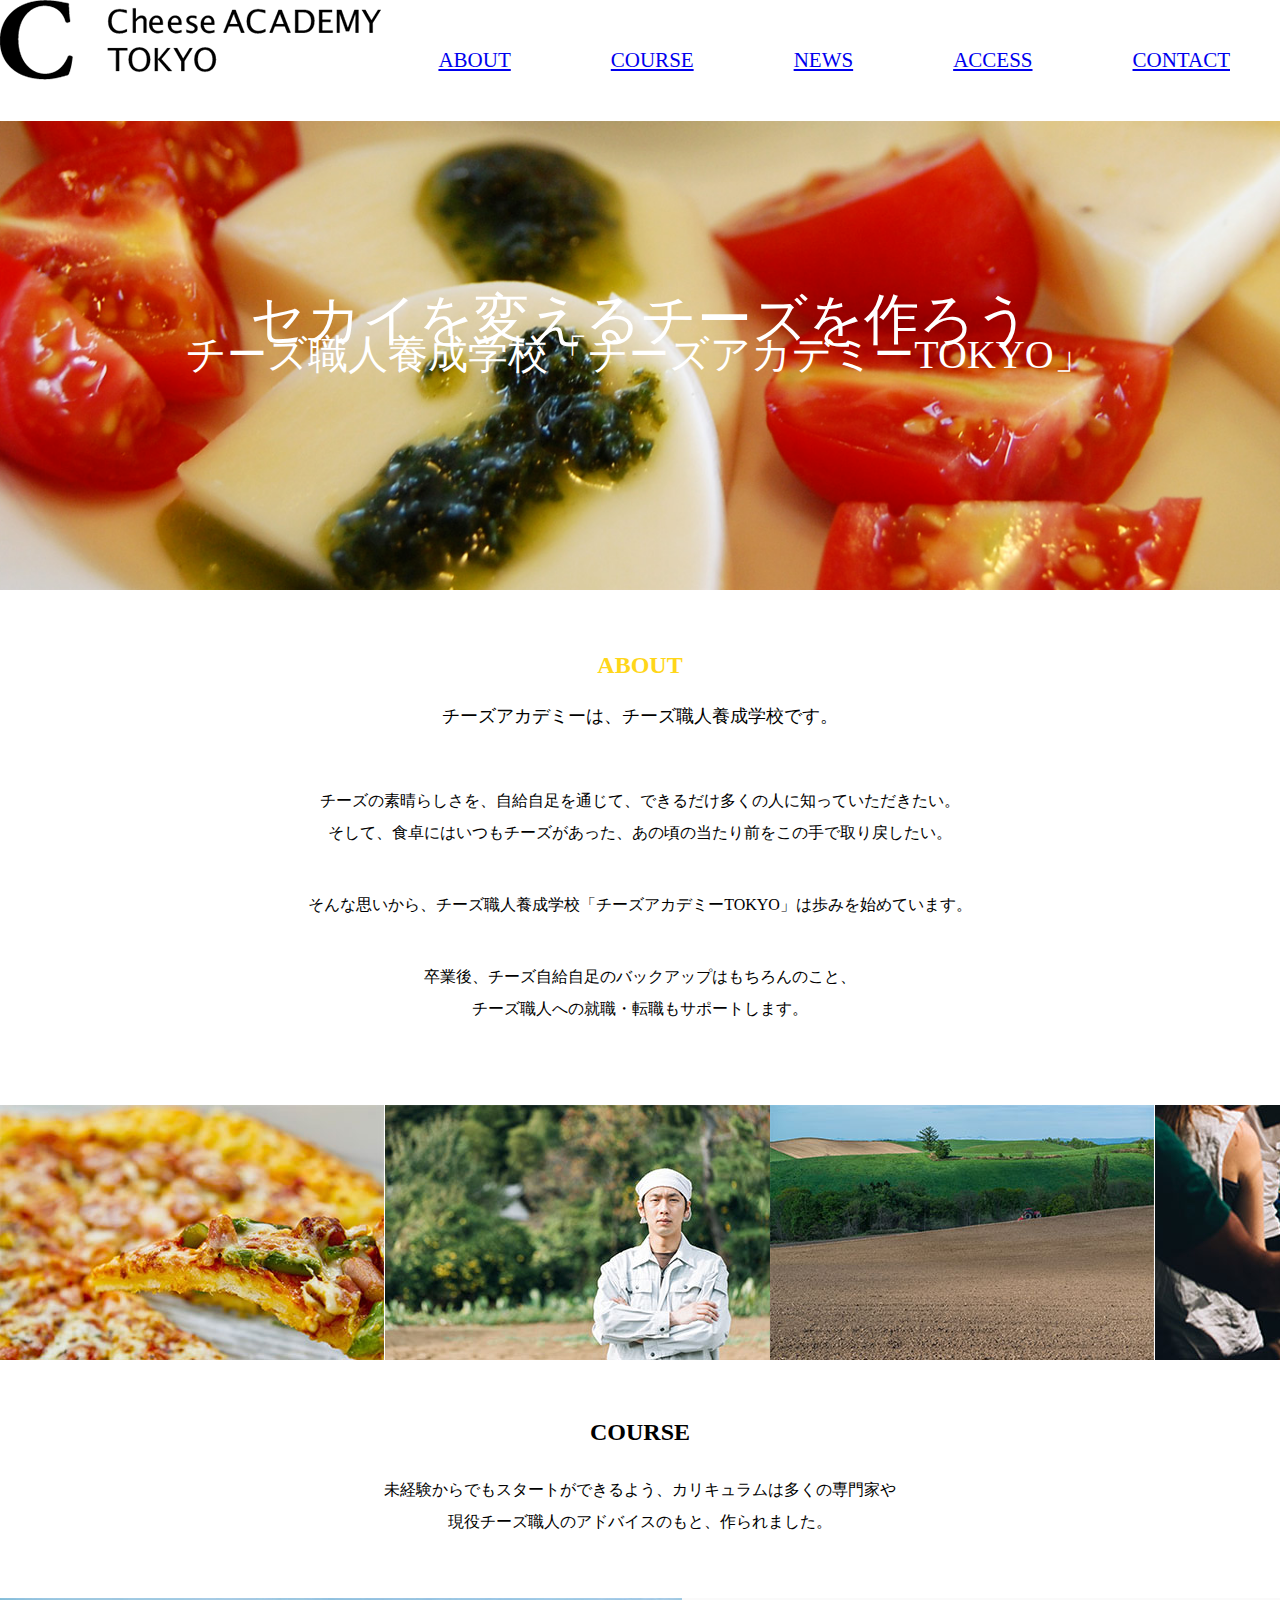
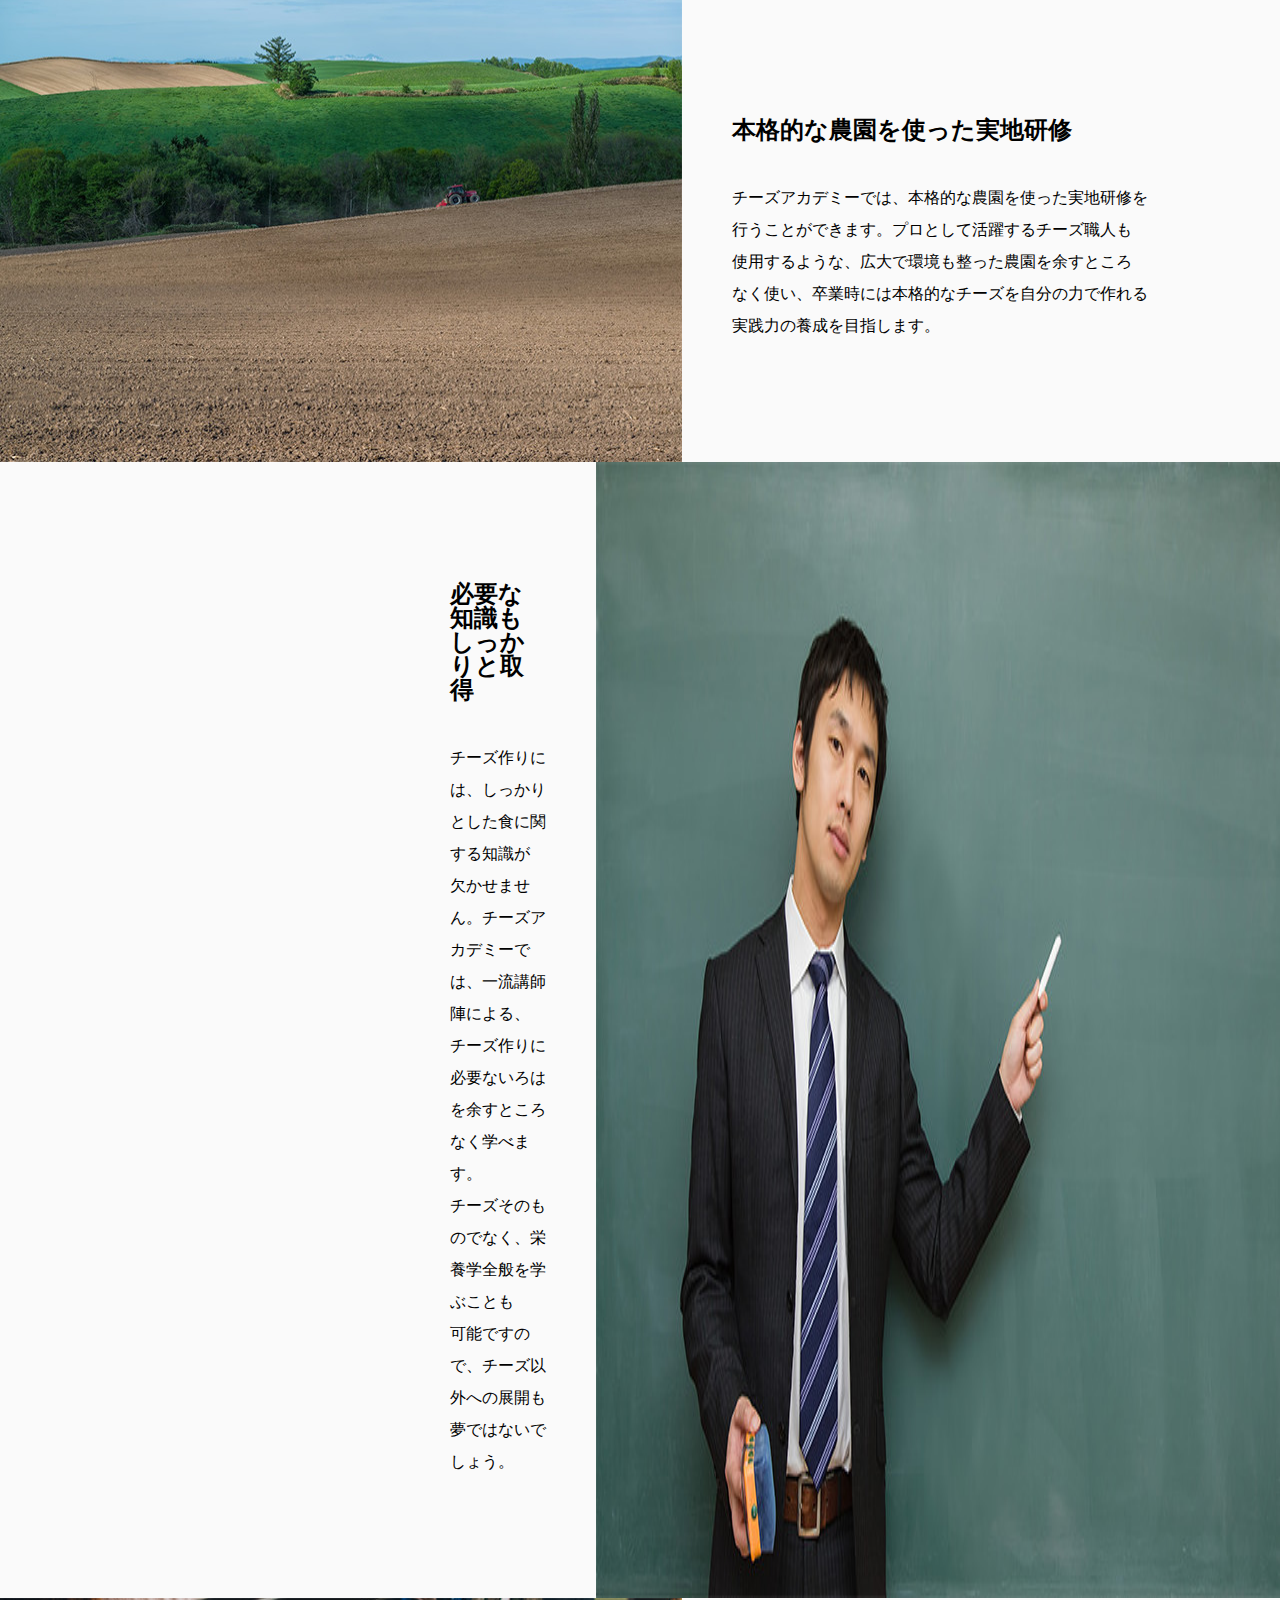
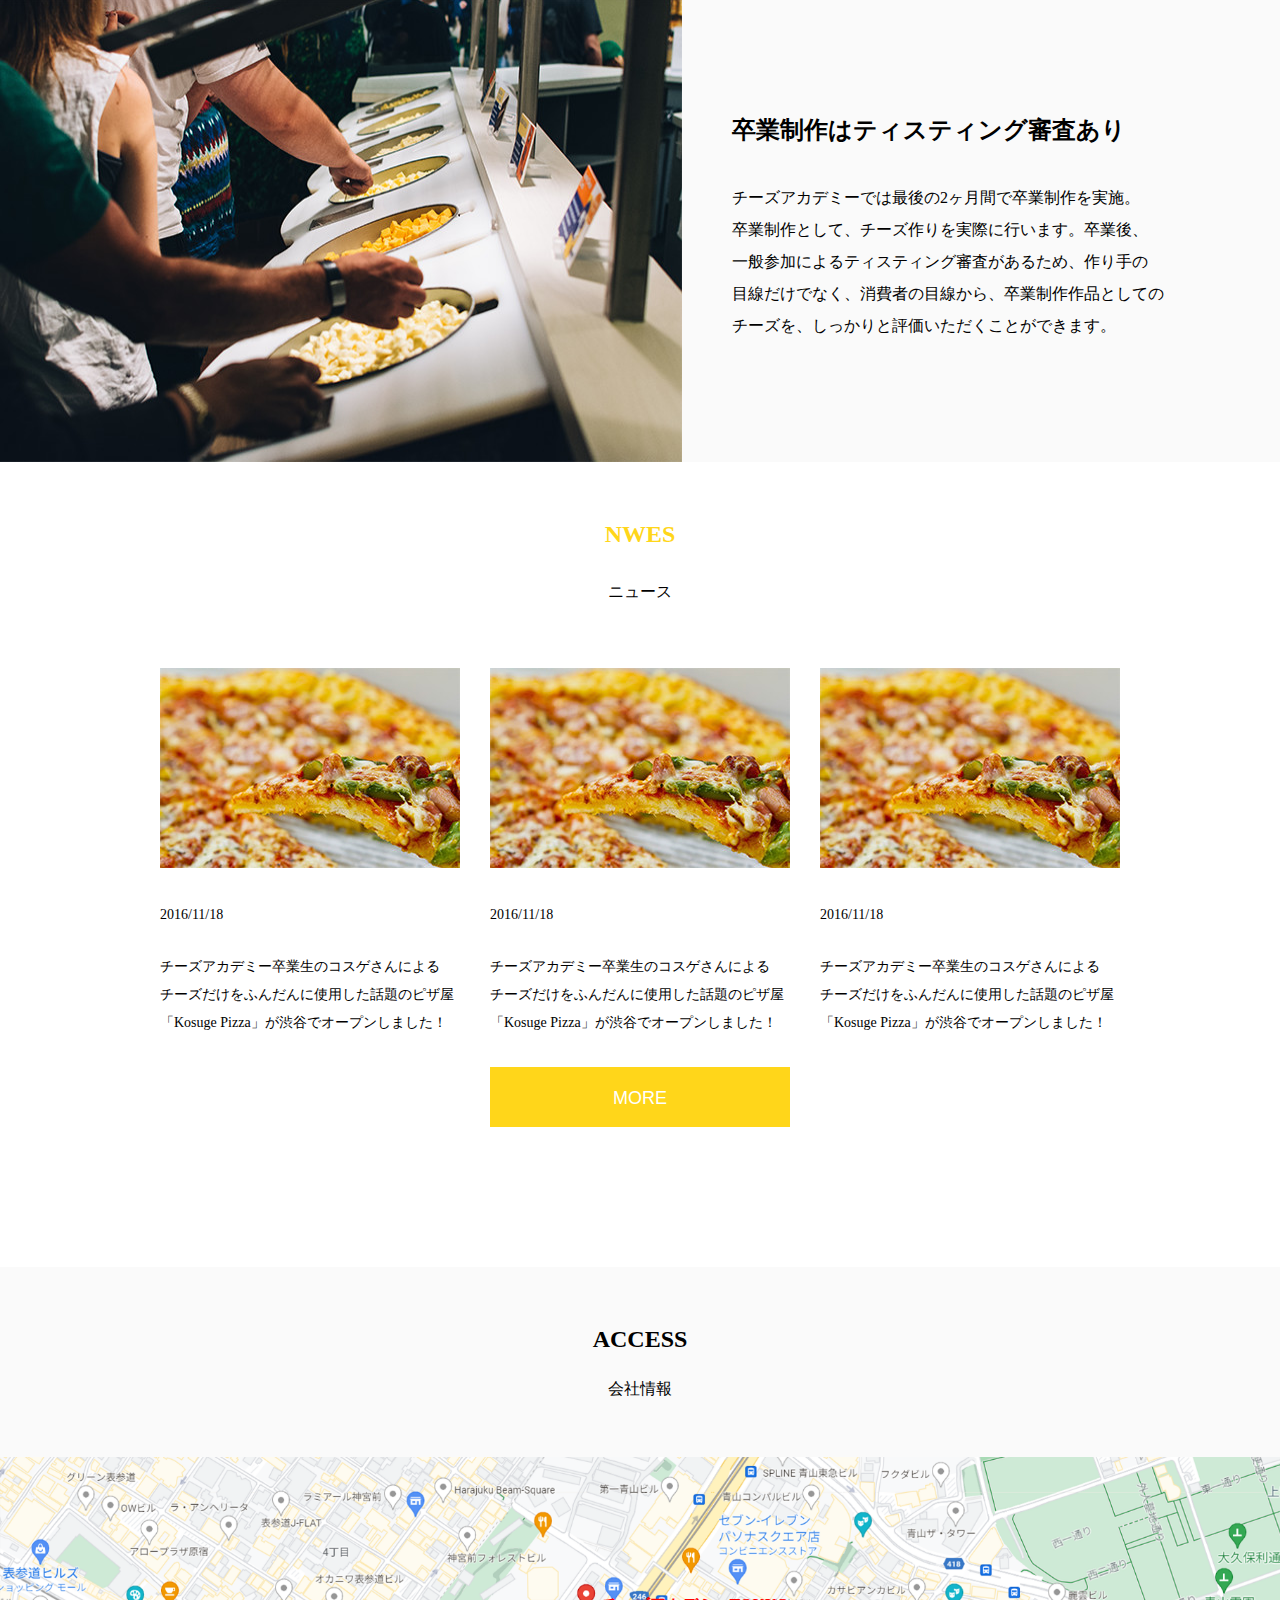
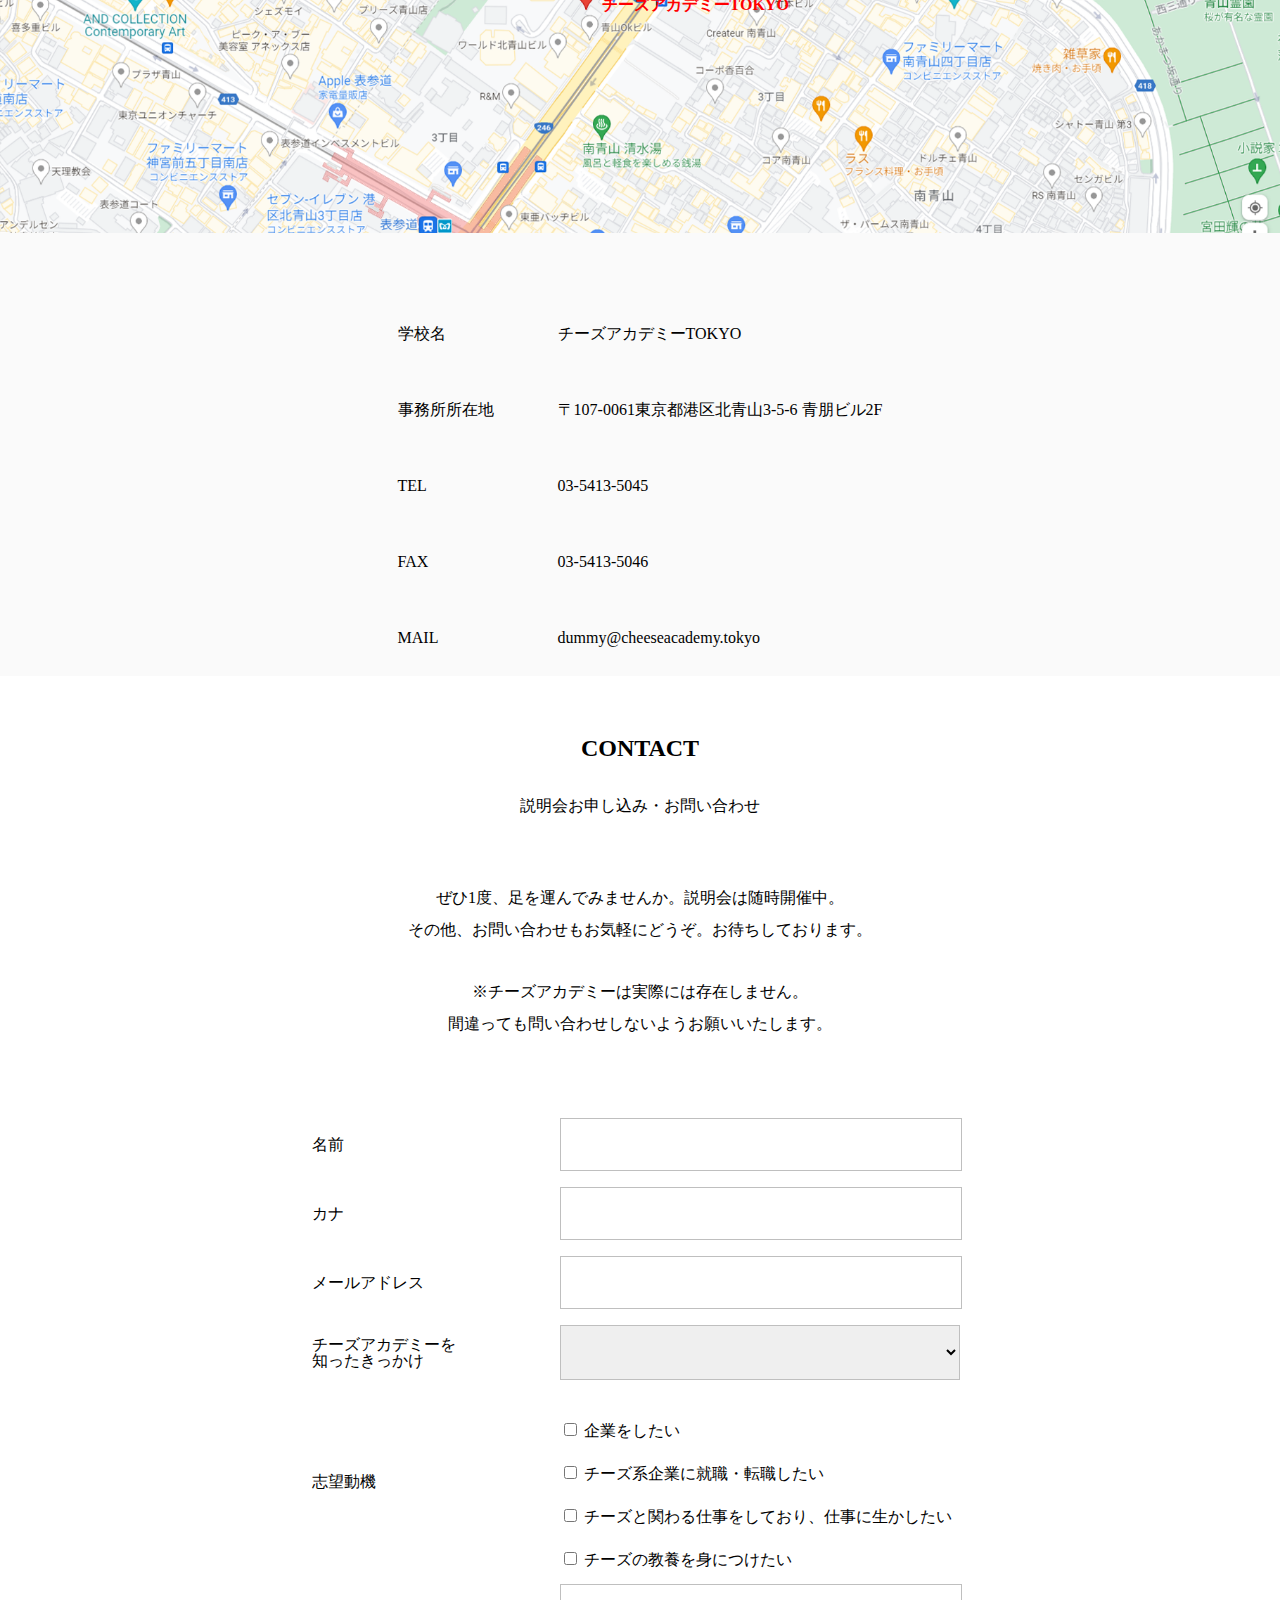
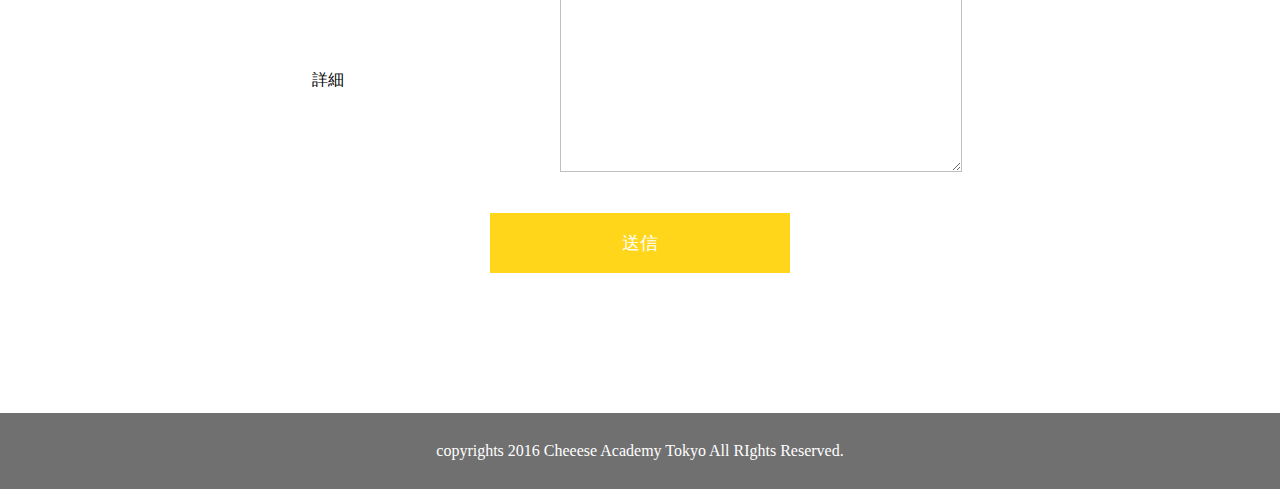
<file: html_name_33/index.html>
<!DOCTYPE html>
<html lang="ja">
<!-- 最初の設定は終わっています　必要な方は触ってください -->

<head>
  <meta charset="UTF-8">
  <meta name="viewport" content="width=device-width, initial-scale=1.0">
  <meta http-equiv="X-UA-Compatible" content="ie=edge">
  <title>チーズアカデミー</title>
  <link rel="stylesheet" href="css/reset.css">
  <link rel="stylesheet" href="css/style.css">
</head>
<!-- 最初の設定は終わっています　必要な方は触ってください -->

<body>
  <!-- この中に記述していく -->
  <!-- ここから下にコードを書く -->
  <!-- /#headr -->
<div class="wrap">
  <header id="header">
    <div id="logo">
      <img src="./img/header_logo.png" alt="">
    </div>
      <div class="container">
        <div class="box"><a href="#ABOUT">ABOUT</a></div> 
        <div class="box"><a href="#COURSE">COURSE</a></div>
        <div class="box"><a href="#NEWS">NEWS</a></div>
        <div class="box"><a href="#ACCESS">ACCESS</a></div>
        <div class="box"><a href="#CONTACT">CONTACT</a></div>
      </div>
    </header>
</div>
  <!-- /.mainvisual -->
<div class="mainvisual">
  <img id="img1" src="./img/mainbg.png" alt="">
    <div id="p1"><p>セカイを変えるチーズを作ろう</p></div>
    <div id="p2"><p>チーズ職人養成学校「チーズアカデミーTOKYO」</p></div>
</div>

<!-- /.content -->
  <div class="content">
    <div class="title" >
      <!-- ABOUT -->
      <a id="ABOUT">ABOUT</a>
    </div>
    <div class="title2">
      チーズアカデミーは、チーズ職人養成学校です。
    </div>
    <div class="text">
      <p>チーズの素晴らしさを、自給自足を通じて、できるだけ多くの人に知っていただきたい。</p>
      <p>そして、食卓にはいつもチーズがあった、あの頃の当たり前をこの手で取り戻したい。</p>
      <div id="abouttext1">
        <p>そんな思いから、チーズ職人養成学校「チーズアカデミーTOKYO」は歩みを始めています。</p>
      </div>
      <div id="abouttext2">
        <p>卒業後、チーズ自給自足のバックアップはもちろんのこと、</p>
        <p>チーズ職人への就職・転職もサポートします。</p>
      </div>
    </div>
  </div>

<!-- imag2 -->
<div id="img2">
  <img id="img2" src="./img/about_04.jpg" alt="">
  <img id="img2" src="./img/about_03.jpg" alt="">
  <img id="img2" src="./img/about_02.jpg" alt="">
  <img id="img2" src="./img/about_01.jpg" alt="">
</div>

<!-- COURSE -->
<div class="content">
  <div class="title" >
    <a id="COURSE">COURSE</a>
  </div>
  <div class="text">
    <p>未経験からでもスタートができるよう、カリキュラムは多くの専門家や</p>
    <div id="coursetext">
     <p>現役チーズ職人のアドバイスのもと、作られました。</p>
    </div>
  </div>
</div>
<!-- img3+exp -->
<div class="imgexp">
    <img class="img3" src="./img/course_01.jpg" alt="">
  <div class="exp"> 
    <div id="title3-1">
      <p>本格的な農園を使った実地研修</p>
    </div>
    <div class="text">
      <div id="exp3-1">
        <p>チーズアカデミーでは、本格的な農園を使った実地研修を</p>
        <p>行うことができます。プロとして活躍するチーズ職人も</p>
        <p>使用するような、広大で環境も整った農園を余すところ</p>
        <p>なく使い、卒業時には本格的なチーズを自分の力で作れる</p>
        <p>実践力の養成を目指します。</p>
      </div>
    </div>
  </div>
</div>
<!-- 画像⁺説明2 -->
<div class="imgexp">
  <div class="exp">
    <div id="title3-2">
      <p>必要な知識もしっかりと取得</p>
    </div>
    <div class="text">
      <div id="exp3-2">
        <p>チーズ作りには、しっかりとした食に関する知識が</p>
        <p>欠かせません。チーズアカデミーでは、一流講師陣による、</p>
        <p>チーズ作りに必要ないろはを余すところなく学べます。</p>
        <p>チーズそのものでなく、栄養学全般を学ぶことも</p>
        <p>可能ですので、チーズ以外への展開も夢ではないでしょう。</p>
      </div>
    </div>
  </div>
  <img class="img3" src="./img/course_02.jpg" alt="">
</div>
<!-- 画像⁺説明3 -->
<div class="imgexp">
  <img class="img3" src="./img/course_03.jpg" alt="">
<div class="exp"> 
  <div id="title3-3">
    <p>卒業制作はティスティング審査あり</p>
  </div>
  <div class="text">
    <div id="exp3-3">
      <p>チーズアカデミーでは最後の2ヶ月間で卒業制作を実施。</p>
      <p>卒業制作として、チーズ作りを実際に行います。卒業後、</p>
      <p>一般参加によるティスティング審査があるため、作り手の</p>
      <p>目線だけでなく、消費者の目線から、卒業制作作品としての</p>
      <p>チーズを、しっかりと評価いただくことができます。</p>
    </div>
  </div>
</div>
</div>
<!-- NEWS -->
<!-- NEWS説明 -->
<div class="content">
  <div class="title" >
    <a id="NEWS">NWES</a>
  </div>
  <div class="text">
    <div id="newstext">
      <p>ニュース</p>
    </div>    
  </div>
</div>
<!-- NEWS img -->
<div class="img4">
  <div class="img4-1">
    <img src="./img/news_img.jpg" alt="">
  </div>
  <div id="img4-1-2">
    <div class="img4-1">
      <img src="./img/news_img.jpg" alt="">
    </div>
  </div>
  <div class="img4-1">
    <img src="./img/news_img.jpg" alt="">
  </div>
</div> 
<div class="card">
  <div class="card1">
    <div class=" newstext2">
      <p>2016/11/18</p>
    </div>
    <p>チーズアカデミー卒業生のコスゲさんによる</p>
    <p>チーズだけをふんだんに使用した話題のピザ屋</p>
    <p>「Kosuge Pizza」が渋谷でオープンしました！</p>
  </div>
  <div id="card1-2">
    <div class="card1">
      <div class=" newstext2">
        <p>2016/11/18</p>
      </div>
      <p>チーズアカデミー卒業生のコスゲさんによる</p>
      <p>チーズだけをふんだんに使用した話題のピザ屋</p>
      <p>「Kosuge Pizza」が渋谷でオープンしました！</p>
   </div>
  </div>
  <div class="card1">
    <div class=" newstext2">
      <p>2016/11/18</p>
    </div>
    <p>チーズアカデミー卒業生のコスゲさんによる</p>
    <p>チーズだけをふんだんに使用した話題のピザ屋</p>
    <p>「Kosuge Pizza」が渋谷でオープンしました！</p>
  </div>
</div>

<!-- MORE -->
  <input class="title4" type="submit" value="MORE">

 <!-- ACCESS -->
 <section class="section1" >
  <div class="content">
    <div class="title" >
      <a id="ACCESS">ACCESS</a>
    </div>
      <p>会社情報</p>
    <!-- MAP -->
    <div class="map">
      <img id="map" src="./img/map.png" alt="">
      <p class="location">チーズアカデミーTOKYO</p>
    </div>
  
  <!-- 学校情報 -->
  <table>
    <tr>
      <th>学校名</th>
      <td>チーズアカデミーTOKYO</td>
    </tr>
    <tr>
      <th>事務所所在地</th>
      <td>〒107-0061東京都港区北青山3-5-6 青朋ビル2F</td>
    </tr>
    <tr>
      <th>TEL</th>
      <td>03-5413-5045</td>
    </tr>
    <tr>
      <th>FAX</th>
      <td>03-5413-5046</td>
    </tr>
    <tr>
      <th>MAIL</th>
      <td>dummy@cheeseacademy.tokyo</td>
    </tr>
  </table>
 </section>
      <!-- CONTACT -->
      <div class="content">
        <div class="title" >
          <a id="CONTACT">CONTACT</a>
        </div>
          <div class="text">
            <div id="contacttext">
              <p>説明会お申し込み・お問い合わせ</p>
            </div>
            <div id="contacttext2">
              <p>ぜひ1度、足を運んでみませんか。説明会は随時開催中。</p>
              <p>その他、お問い合わせもお気軽にどうぞ。お待ちしております。</p>
            </div>
            <div id="contacttext3">
              <p>※チーズアカデミーは実際には存在しません。</p>
              <p>間違っても問い合わせしないようお願いいたします。</p>
            </div>
          </div>    
<!-- 問い合わせフォーム -->
<form action="">
  <table class="contacttable">
    <!-- テーブル -->
    <tr>
      <th class="contactitem">名前</th>
      <td class="contactbody">
        <input type="text" name="名前" class="formtext">
      </td>
    </tr>
    <tr>
      <th class="contactitem">カナ</th>
      <td class="contactbody">
        <input type="text" name="カナ" class="formtext">
      </td>
    </tr>
    <tr>
      <th class="contactitem">メールアドレス</th>
      <td class="contactbody">
        <input type="text" name="メールアドレス" class="formtext">
      </td>
    </tr>
    <tr>
      <th class="contactitem">
        <p class="contactitem2">チーズアカデミーを<br>知ったきっかけ</p>
        <!-- <p>知ったきっかけ</p> -->
      </th>
      <td class="contactbody">
       <select name="チーズアカデミーを知ったきっかけ" class="formselect">
        <option></option>
        <option>Google検索</option>
        <option>SNS</option>
        <option>紹介</option>
        <option>たまたま通りかかった</option>
        <option>その他</option> 
       </select>
      </td>
    </tr>
    <tr>
      <th class="contactitem">志望動機</th>
      <td class="contactbody">
        <label class="contact-reason">
          <input type="checkbox" name="reason">
          <span class="contact-reason-txt">企業をしたい</span>
        </label> 
        <label class="contact-reason">
          <input type="checkbox" name="reason">
          <span class="contact-reason-txt">チーズ系企業に就職・転職したい</span>
        </label> 
        <label class="contact-reason">
          <input type="checkbox" name="reason">
          <span class="contact-reason-txt">チーズと関わる仕事をしており、仕事に生かしたい</span>
        </label> 
        <label class="contact-reason">
          <input type="checkbox" name="reason">
          <span class="contact-reason-txt">チーズの教養を身につけたい</span>
        </label> 
      </td>
    </tr>
    <tr>
      <th class="contactitem">詳細</th>
      <td class="contactbody">
        <textarea name="text" class="formtext2" cols="30" rows="10"></textarea>
        <!-- <input type="text" name="詳細" class="formtext2"> -->
      </td>
    </tr>
  </table>
</form>
<!-- 送信 -->
<input class="contact-submit" type="submit" value="送信">
  <!-- /#footer -->
  <div id="footer">
    copyrights 2016 Cheeese Academy Tokyo All RIghts Reserved.
  </div>
  <!-- ここから上にコードを書く -->
  <!-- この中に記述していく -->
  <script src="https://code.jquery.com/jquery-3.2.1.min.js"></script>
  <script src="js/main.js"></script>
</body>

</html>
</file>
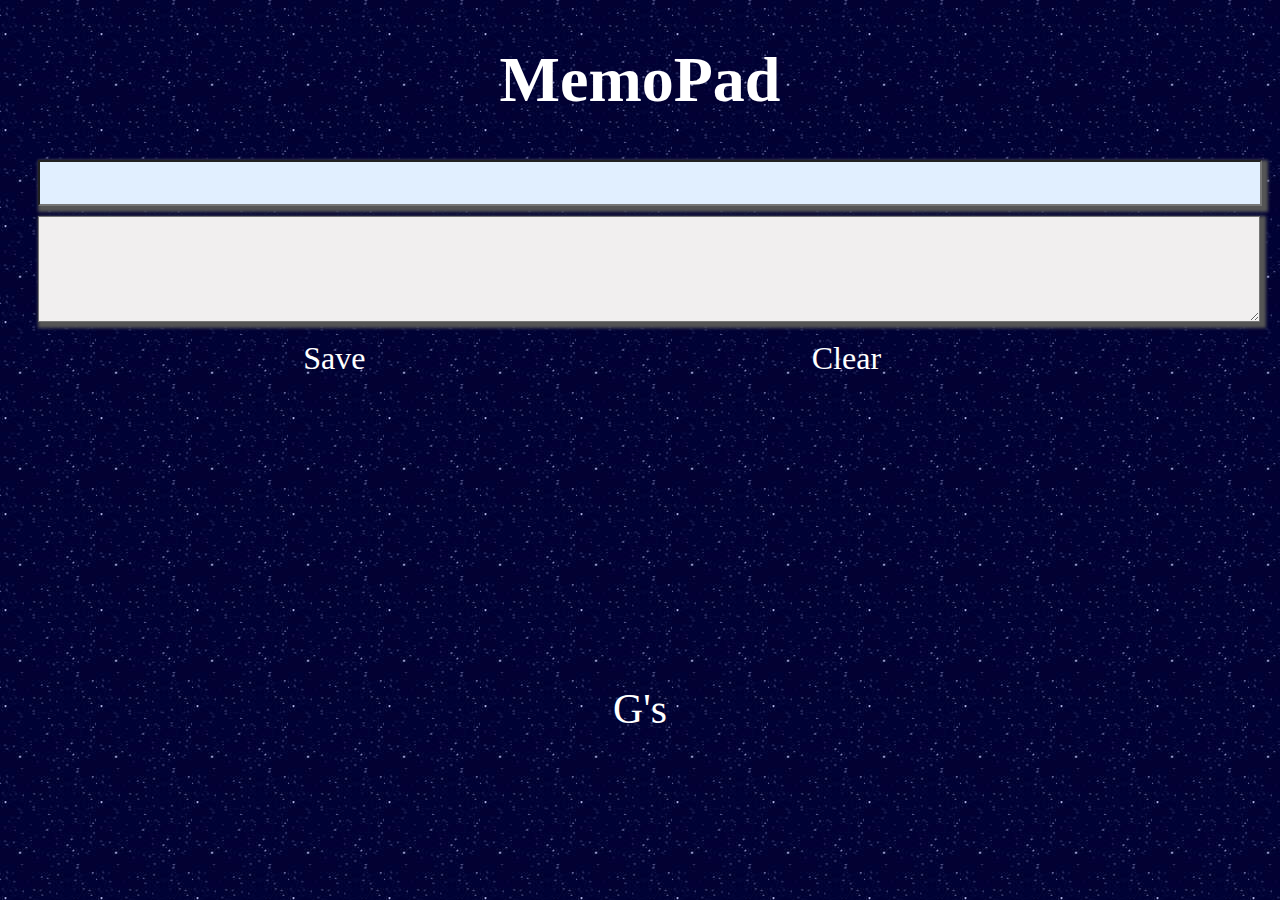
<file: js-02_takeda_33/index.html>
<!DOCTYPE html>
<html>
<head>
<meta charset="UTF-8">
<title>myMemoPad</title>
<script src="js/jquery-2.1.3.min.js"></script>
<link rel="stylesheet" href="css/sample.css">
</head>
<body>
<header>
<h1>MemoPad</h1>
</header>
<main>
    <input type="text" id ="key">
    <textarea id="memo"></textarea>
    <ul>
        <li id="save">Save</li>
        <li id="clear">Clear</li>
    </ul>
</main>
<table id="list">
<!-- ここに追加データが挿入される -->
</table>
<script>

//1.Save クリックイベント
$("#save").on("click",function(){
    const key =$("#key").val();
    const memo =$("#memo").val();
    localStorage.setItem(key,memo);

       // HTML出力 Saveされたものを出力
       const html = `<tr><th>${key}</th><td>${memo}</td></tr>`;
    $("#list").append(html);    

});


//2.clear クリックイベント
$("#clear").on("click",function(){
    localStorage.clear();

});




//3.ページ読み込み：保存データ取得表示
for(let i = 0; i < localStorage.length; i++){
    const key = localStorage.key(i);
    const value = localStorage.getItem(key);
    const html = `<tr><th>${key}</th><td>${value}</td></tr>`;
    $("#list").append(html);
}




</script>
<footer><small>G's</small></footer>
</body>
</html>
</file>
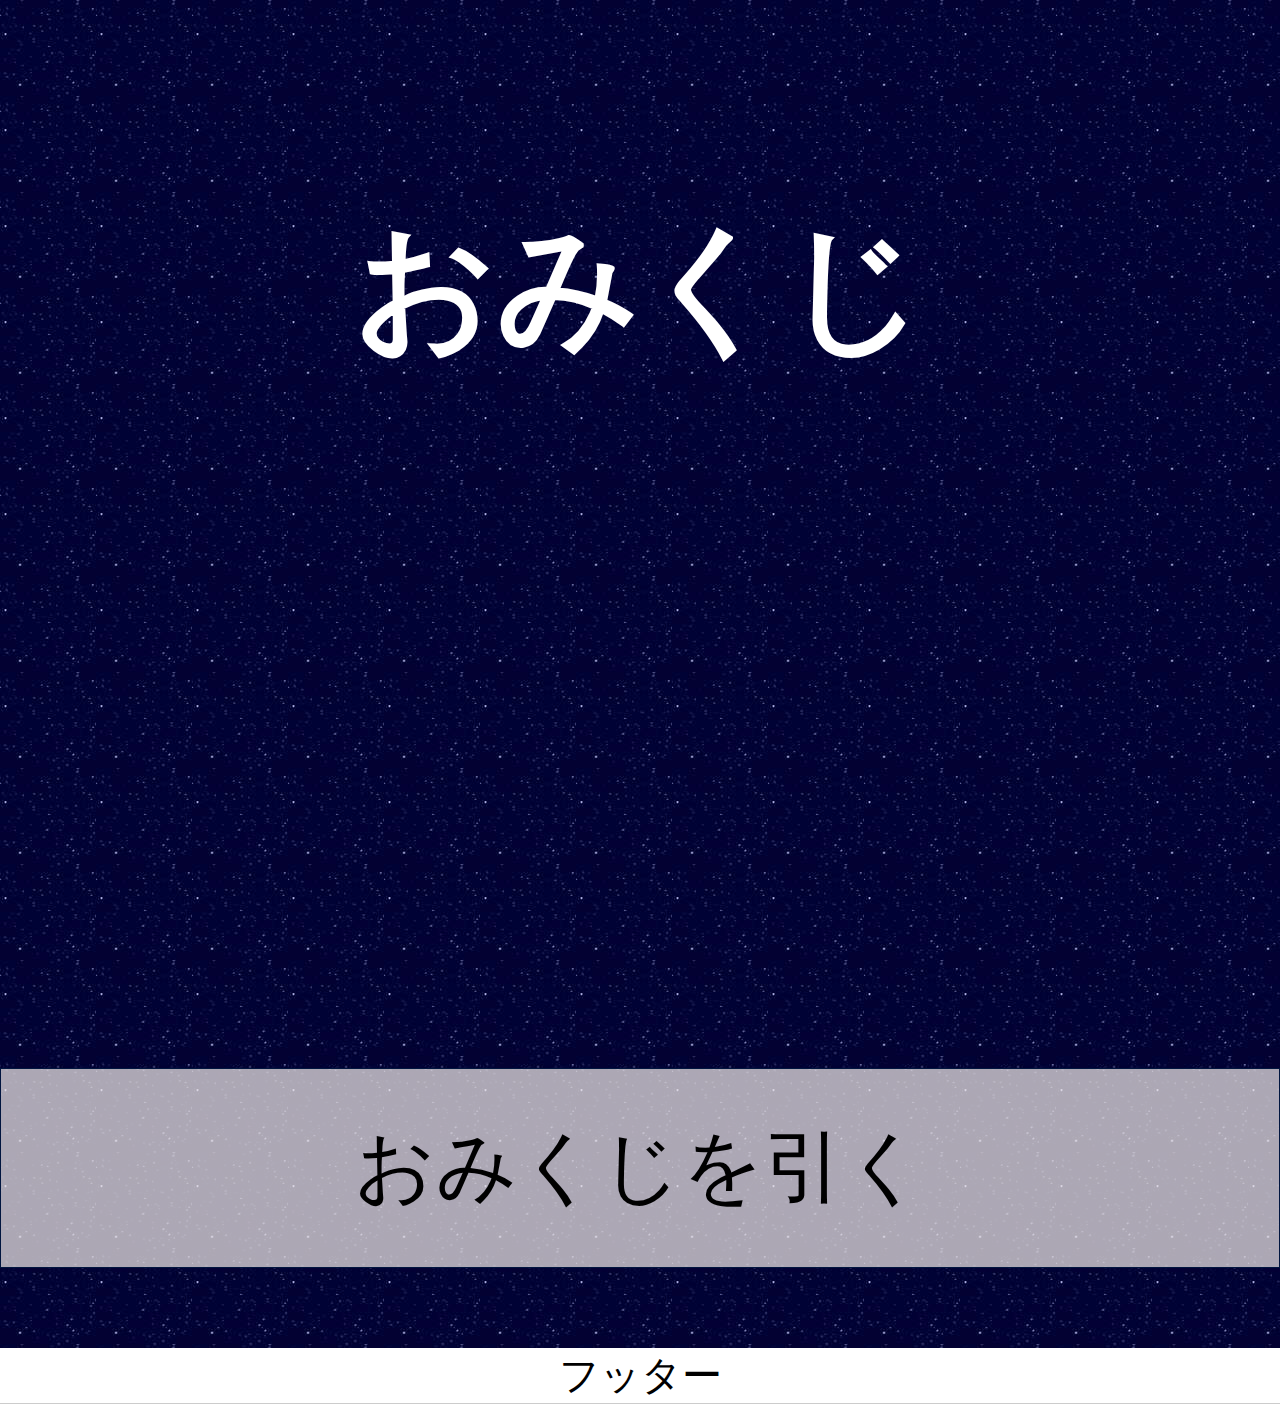
<file: js-01_takeda_33/omikuji_tpl.html>
<!DOCTYPE html>
<html>
<head>
<meta charset="utf-8">
<meta name="viewport" content="width=device-width">
<script src="js/jquery-2.1.3.min.js"></script>
<link rel="stylesheet" href="css/sample.css">
<title>おみくじ</title>
</head>
<body>

<header>
    <h1>おみくじ</h1>
</header>

<main>
    <ul>
        <li id="pull">おみくじを引く</li>
    </ul>
    <p id="echo"></p>
</main>

<footer>フッター</footer>
<script>
//1.イベント
$("#pull").on("click",function(){

//2.乱数
const r = Math.ceil(Math.random()*5);
//3.if分岐処理
let view =""; 
if(r==1){
    view = '<img src="img/o_1.png">';
}
if(r==2){
    view = "中吉";
}
if(r==3){
    view = "小吉";
}
if(r==4){
    view = "吉";
}
if(r==5){
    view = "凶";
}
//4.表示処理
$("#echo").html(view);
});
console.log("#echo")




</script>
</body>
</html>
</file>
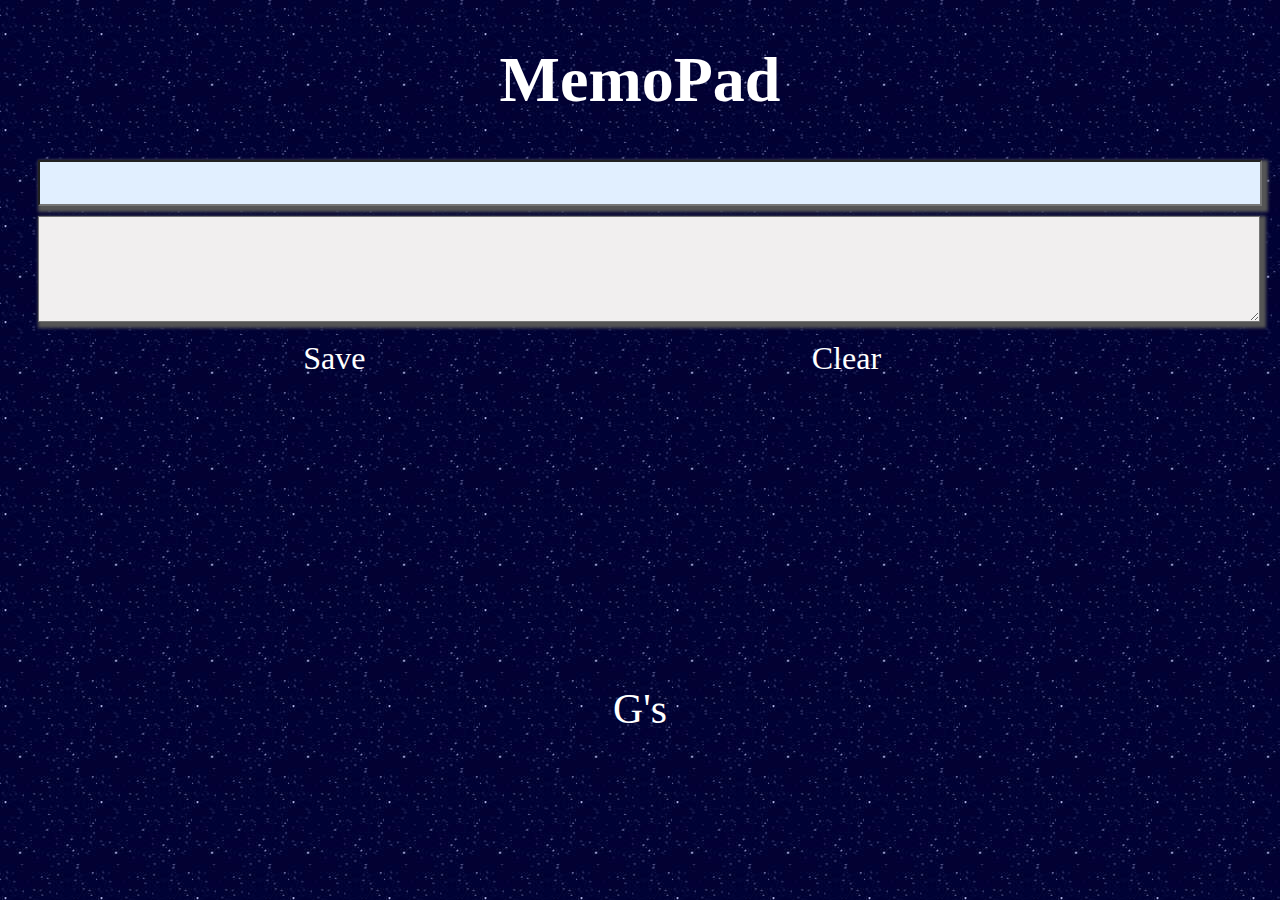
<file: js-02_takeda_33/index_complete.html>
<!DOCTYPE html>
<html>
<head>
<meta charset="UTF-8">
<title>myMemoPad</title>
<script src="js/jquery-2.1.3.min.js"></script>
<link rel="stylesheet" href="css/sample.css">
</head>
<body>
<header>
<h1>MemoPad</h1>
</header>
<main>
    <input type="text" id="key">
    <textarea id="memo"></textarea>
    <ul>
        <li id="save">Save</li>
        <li id="clear">Clear</li>
    </ul>
</main>
<table id="list">
<!-- ここに追加データが挿入される -->
</table>
<script>

//1.Save クリックイベント
$("#save").on("click",function(){
    const key = $("#key").val();
    const value = $("#memo").val();
    localStorage.setItem(key,value);
    const html = '<tr><th>'+key+'</th><td>'+value+'</td></tr>';
    $("#list").append(html);
});

//2.clear クリックイベント
$("#clear").on("click",function(){
    localStorage.clear();
    $("#list").empty();
});

//3.ページ読み込み：保存データ取得表示
for(let i=0; i<localStorage.length; i++){
    const key   = localStorage.key(i);
    const value = localStorage.getItem(key);
    const html = '<tr><th>'+key+'</th><td>'+value+'</td></tr>';
    $("#list").append(html);
}

</script>
<footer><small>G's</small></footer>
</body>
</html>
</file>
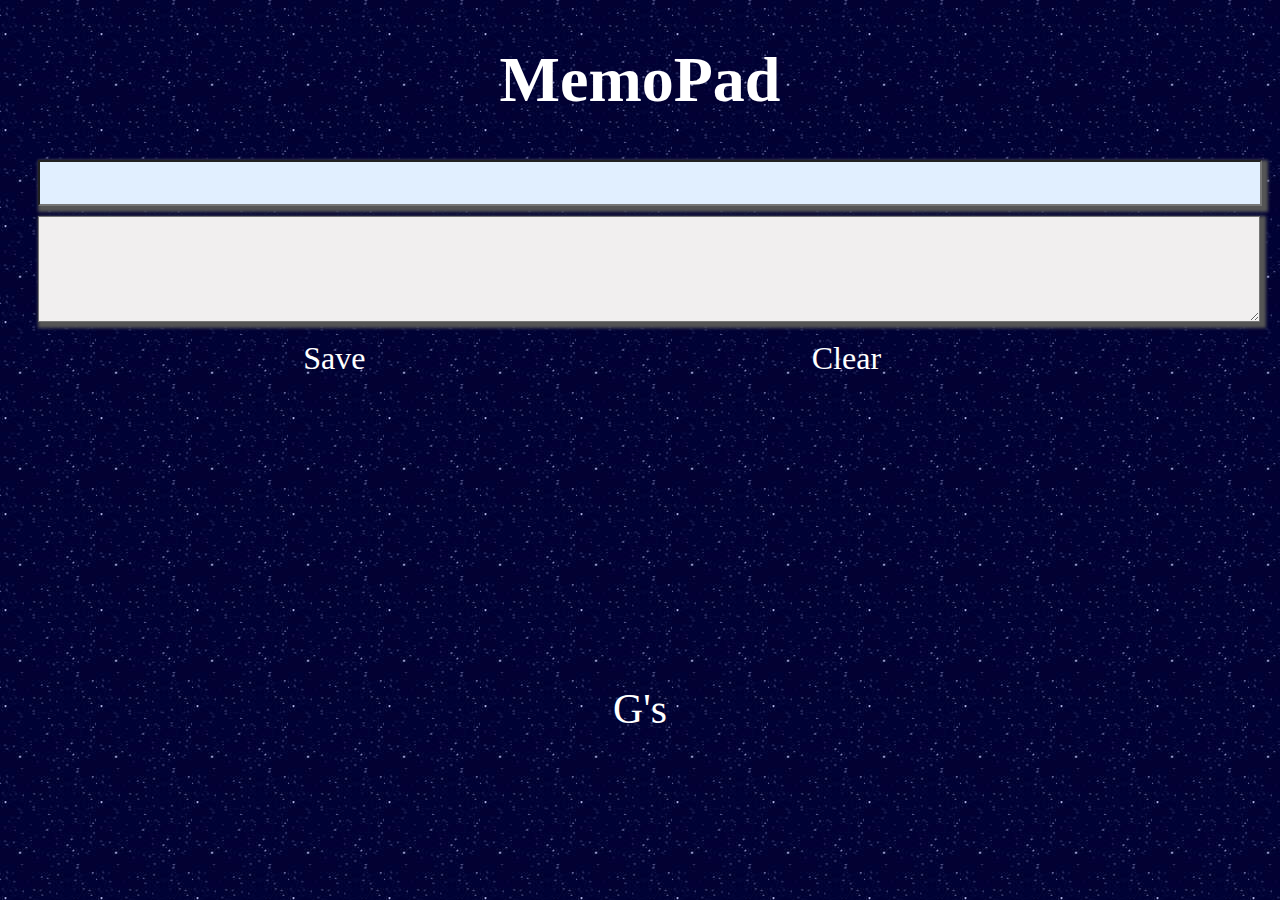
<file: js-02_takeda_33/index_practice.html>
<!DOCTYPE html>
<html>
<head>
<meta charset="UTF-8">
<title>myMemoPad</title>
<script src="js/jquery-2.1.3.min.js"></script>
<link rel="stylesheet" href="css/sample.css">
</head>
<body>
<header>
<h1>MemoPad</h1>
</header>
<main style="display:none;">
    <input type="text" id ="key">
    <textarea id="text_area"></textarea>
    <ul>
        <li id="save">Save</li>
        <li id="clear">Clear</li>
    </ul>
</main>
<table id="list">
<!-- ここに追加データが挿入される -->
</table>
<script>
$("main").slideDown(500);
//1.Save クリックイベント
$("#save").on("click",function(){
    const v = $("#text_area").val();
    localStorage.setItem("memo",v);
    alert("保存");
});


//2.clear クリックイベント
$("#clear").on("click",function(){
    localStorage.removeItem("memo");
    alert("削除");
    $("#text_area").val("");
});


//3.ページ読み込み：保存データ取得表示
if(localStorage.getItem("memo")){
    const v = localStorage.getItem("memo");
    $("#text_area").val(v);
}

</script>
<footer><small>G's</small></footer>
</body>
</html>
</file>
<file: html_name_33/css/style.css>
/* ここから下に記載していく */   
/* --headr-- */
#header{
    width: 100%;
    display: flex;
    justify-content: space-between;
}
html{
    scroll-behavior: smooth;
}
#logo{
    justify-content: left;
}
.container{
    display: flex;
   }
.box{
    padding: 50px 50px;
    font-size: 21px;    
}
/* --mainvisual画像＋2文--*/
.mainvisual{
    position: relative;
    width: 100%;
}
#img1{
    width: 100%;
}
#p1{
    white-space: nowrap;
    font-size: 55px;
    color: white;
    position: absolute;
    top: 42%;
    left: 50%;
    /* margin-bottom: 30px; */
    transform: translate(-50%, -50%);
}
#p2{
    white-space: nowrap;
    font-size: 40px;
    color: white;
    position: absolute;
    bottom:42%;
    left: 50%;
    transform: translate(-50%, -50%);
}
/* --content 共通--*/
.content{
    text-align: center;
}
.title{
    padding: 60px 0px 30px 0px;
    font-weight: bold;
    font-size: 24px;
}
.title2{
    padding-bottom: 60px;
    font-size: 18px;
}
.text{
    font-size: 16px;
    line-height: 2;
}

/* ABOUT */
#ABOUT{
color: #ffd61a;
}
#abouttext1{
    padding: 40px 0px 40px 0px;
}
#abouttext2{
    padding-bottom: 80px;
}

/* img2 */
#img2{
    width: 100%;
    display: flex;
}

/* COURSE */
#coursetext{
    padding-bottom: 60px;
}

/* img3+exp共通 */
.imgexp{
    display: flex;
    width: 100%;
}
.img3{
width: 100%;
}
.exp{
   /* padding: 130px; */
   background-color: #fafafa;
   font-size: 21px;
   /* width: 480px; */
   width: 100%;
}
/* img3-1 */
#title3-1{
    padding-top: 120px;
    padding-left: 50px;
    padding-bottom: 40px;
    font-size: 24px;
    font-weight: bold;
}
#exp3-1{
    padding-left: 50px;
    padding-bottom: 120px;
}

/* img3-2 */
#title3-2{
    padding-top: 120px;
    padding-right: 50px;
    padding-left: 450px;
    padding-bottom: 40px;
    font-size: 24px;
    font-weight: bold;
}
#exp3-2{
    padding-right: 50px;
    padding-left: 450px;
    padding-bottom: 120px;
}
/* 画像＋説明1 */
/* img3-1 */
#title3-3{
    padding-top: 120px;
    padding-left: 50px;
    padding-bottom: 40px;
    font-size: 24px;
    font-weight: bold;
}
#exp3-3{
    padding-left: 50px;
    padding-bottom: 120px;
}

/*  NEWS */
/* newstext */
#NEWS{
    color: #ffd61a;
}
#newstext{
    padding-bottom: 60px;
}
/* news-img */
.img4{
    display: flex;
    justify-content: center;
}
.img4 :hover{
    transform: translateY(-5px);
}

.img4-1{
    width: 300px;
}
#img4-1-2{
    padding: 0px 30px;
}
.card{
    display: flex;
    justify-content: center;
}
.card :hover{
    transform: translateY(-5px);
}
.card1{
    width: 300px;
    font-size: 14px;
    line-height: 2;
}
#card1-2{
    padding: 0px 30px;
    font-size: 14px;
    line-height: 2;
}
.newstext2{
    padding: 30px 0px 24px 0px;
}
/* MORE */
.title4{
    width: 300px;
    height: 60px;
    background-color: #ffd61a;
    font-size: 18px;
    color: white;
    border: none;
    /* justify-content: center; */
    text-align: center;
    line-height: 60px;
    display: block;
    margin-top: 30px;
    margin-bottom: 140px;
    margin-left: auto;
    margin-right: auto;
}
.title4:hover{
    transform: translateY(-5px);
}

/* ACESS */
.section1{
    background-color: #fafafa;
}
#map{
    width: 100%;
    padding: 60px 0px 60px 0px;
}
.map{
    position: relative;
}
.location{
    position: absolute;
    top: 40%;
    left: 47%;
    color: red;
    font-weight: bold;
}

/* 学校情報 */
table{
    margin: 0 auto;
    background-color: #fafafa;
}
th,
td{
    padding: 30px 20px;
}
th{
    font-size: 16px;
    width: 120px;
    text-align: justify;
    /* text-justify: inter-ideograph; */
}
td{
    font-size: 16px;
    text-align: left;
}
/* CONTACT */
#contacttext{
    padding-bottom: 60px;
}
#contacttext2{
    padding-bottom: 30px;
}
#contacttext3{
    padding-bottom: 70px;
}
/* 問い合わせフォーム */
.contacttabel{
    width: 100%;
    margin-bottom: 30px;
}
.contactitem,
.contactbody{
    padding: 8px;
    background-color: white;
}
.contactitem{
    text-align: left;
    width: 240px;
    padding: 18px 0px 18px 0px;
    vertical-align:middle
}
.contactitem2{
    line-height: 16px;
}
.contactbody{
    width: 400px;
}
.formtext{
    width: 100%;
    padding: 18px 0px 18px 0px;
    border: 1px solid #bfbfbf;
}
.formselect{
    width: 100%;
    padding: 18px 0px 18px 0px;
    border: 1px solid #bfbfbf;
}
.contact-reason{
    display: block;
    margin-top: 24px;
    border-color: #bfbfbf;
}
.formtext2{
    width: 100%;
    padding: 18px 0px 18px 0px;
    height: 150px;
    border: 1px solid #bfbfbf;
}
/* 送信 */
.contact-submit{
    width: 300px;
    height: 60px;
    background-color: #ffd61a;
    font-size: 18px;
    color: white;
    border: none;
    display: block;
    margin-top: 30px;
    margin-bottom: 140px;
    margin-left: auto;
    margin-right: auto;
}
.contact-submit:hover{
    transform: translateY(-5px);
}
/*  footer*/
#footer{
    background-color: #707070;
    color: white;
    padding: 30px;
    text-align: center;
}
</file>
<file: js-02_takeda_33/css/sample.css>
html{
  background-image:url("../img/background.jpg");
  scroll-behavior: smooth;
}

body {
  margin: 0;
  padding: 0;
  text-align: left;
  font-size: 32px;
  width: 100%;
}
header {
  color: #fff;
  text-align: center;
}
h1 {
  font-size: 200%;
}
main {
  color: #fff;
  width: 100%;
  display: block;
  position: relative;
}
#startbutton{
  margin:300px;
  text-align: center;
  
}
button{
  font-size: 150%;
  color: #fff;
  padding: 30px,0px,30px,0px;
  padding: 0 20px;
  line-height: 2.5;
  text-shadow: 1px 1px 1px #000;
  border-radius: 10px;
}
button:hover{
  transform: scale(1.2,1.2);
}
#imgstory{
  margin: auto;
  display: block;
  width: 300px;
}
#story{
  text-align: center;
  display: none;
}

#game{
  display: none;
}

#story2{
  text-align: center;
  display: none;
}
footer {
  /* background-color: #fff; */
  /* border-bottom: 1px solid #ccc; */
  color: #fff;
  text-align: center;
  padding-top: 100px;
  font-size: 50px;
}
p {
  font-size: 150%;
  text-align: center;
  line-height: 50px;
}
ul {
  padding-bottom: 200px;
  display: table; /* 定義 */
  table-layout: fixed;
  width: 80%;
  /* font-size: 0%; */
  margin: 0 3%;
  text-align: center;
}
#m2 {
  /* padding: 0,30px,0,30px; */
  display: flex;
  justify-content: space-evenly; 
  /* table-layout: fixed; */
  /* width: 100%; */
  /* font-size: 0%; */
  /* margin: 0 3%; */
  /* text-align: center; */
  /* width: 150px; */
}
li {
  list-style-type: none;
  display: table-cell;
}

li:hover {
  transform: scale(1.2,1.2);
  /* background: #0d7dfd; */
  /* color: #fff; */
}
#clearbutton{
  text-align: center;
  padding-top: 50px;
  /* transform: scale(1.2,1.2); */
  /* background: #0d7dfd; */
  /* color: #fff; */
}


img{
  width: 150px;
}
.img1{
  width: 220px;
}

.main1{
  padding-top: 0px;
}
textarea {
  margin: 10px 3%;
  width: 95%;
  height: 100px;
  font-size: 80%;
  box-shadow: 3px 3px 3px 3px #555;
  background-color: rgb(241, 239, 239);
}
#key {
  margin: 0 3%;
  width: 95%;
  font-size: 80%;
  background-color: #e1efff;
  box-shadow: 3px 3px 3px 3px #555;
}
table {
  margin: 20px 3%;
  /* border: 1px solid #8dc3f5; */
  width: 96%;
  display: none;
}
th {
  width: 30%;
  font-size: 24px;
  background-color: #d0e7fc;
  border-bottom: 1px solid #8dc3f5;
}
td {
  font-size: 16px;
  background-color: rgb(241, 239, 239);
  border-bottom: 1px solid #8dc3f5;
}
input {
  margin: 10px 3%;
  width: 95%;
  height: 40px;
  font-size: 80%;
}
</file>
<file: js-01_takeda_33/css/sample.css>
/* html{background-color: #01153f;} */
html{
    background-image:url("../img/background.jpg");
}

body{
    margin:0;
    padding:0;
    text-align:left;
    font-size: 40px;
    /* background-image:url(img/background.jpg); */
    
}
header{
    /* background-color: #c1b0dd; */
    /* border-bottom: 1px solid #ccc; */
    text-align: center;
    font-family: "Yu Mincho";
    color: white;
    padding-top: 100px;
    padding-bottom: 500px;
}
.main1{
padding-bottom: 500px;

}
/* main{
    border-bottom:1px solid #ccc;
} */
footer{
    background-color: #fff;
    border-bottom:1px solid #ccc;
    text-align: center;
}
h1{
    font-size:350%;
    text-align: center;
    /* border-bottom:1px solid #fff; */
    height:200px;
}
p{
    font-size:100%;
    text-align: center;
    /* border-bottom:1px solid #fff; */
    line-height:50px;
    color: white;

}
.img{
    /* text-align: center; */
    margin: auto;
    display: block;
    width: 450px;
}
ul{
    padding: 0;
    /* border-top: 1px solid #000000; */
    display:table;  /* 定義 */
    table-layout: fixed;
    width:100%;
    height: 200px;
    font-size: 80px;
}
li{
    text-align: center;
    vertical-align: middle;
    list-style-type:none;
    border: 1px solid #01153f;
    background-color: rgba(233, 227, 227, 0.736);
    display:table-cell;  /* 定義 */
    cursor: pointer;
}
li:hover{
    background: #f97502;
    color:white;
}
.list1{
    padding-bottom: 500px;

}
.main2{
    padding-bottom: 20px;
}
</file>
